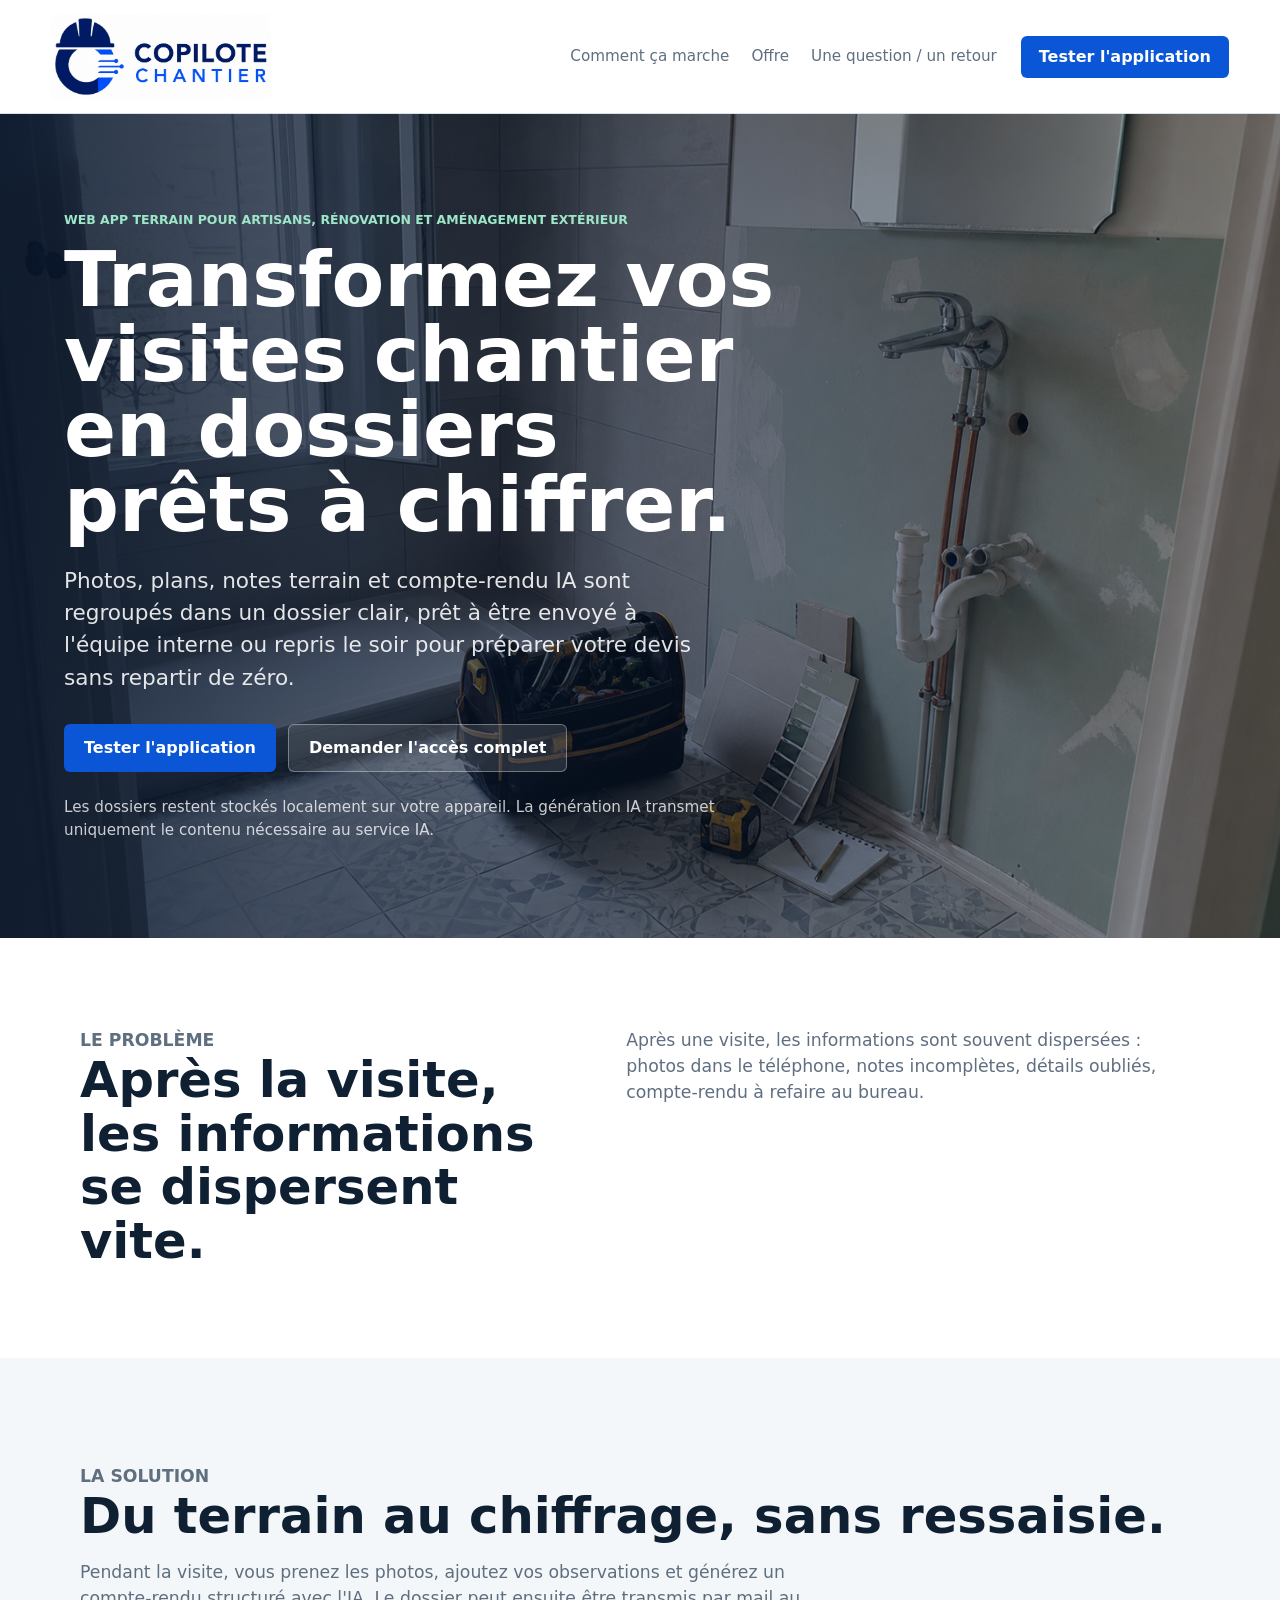
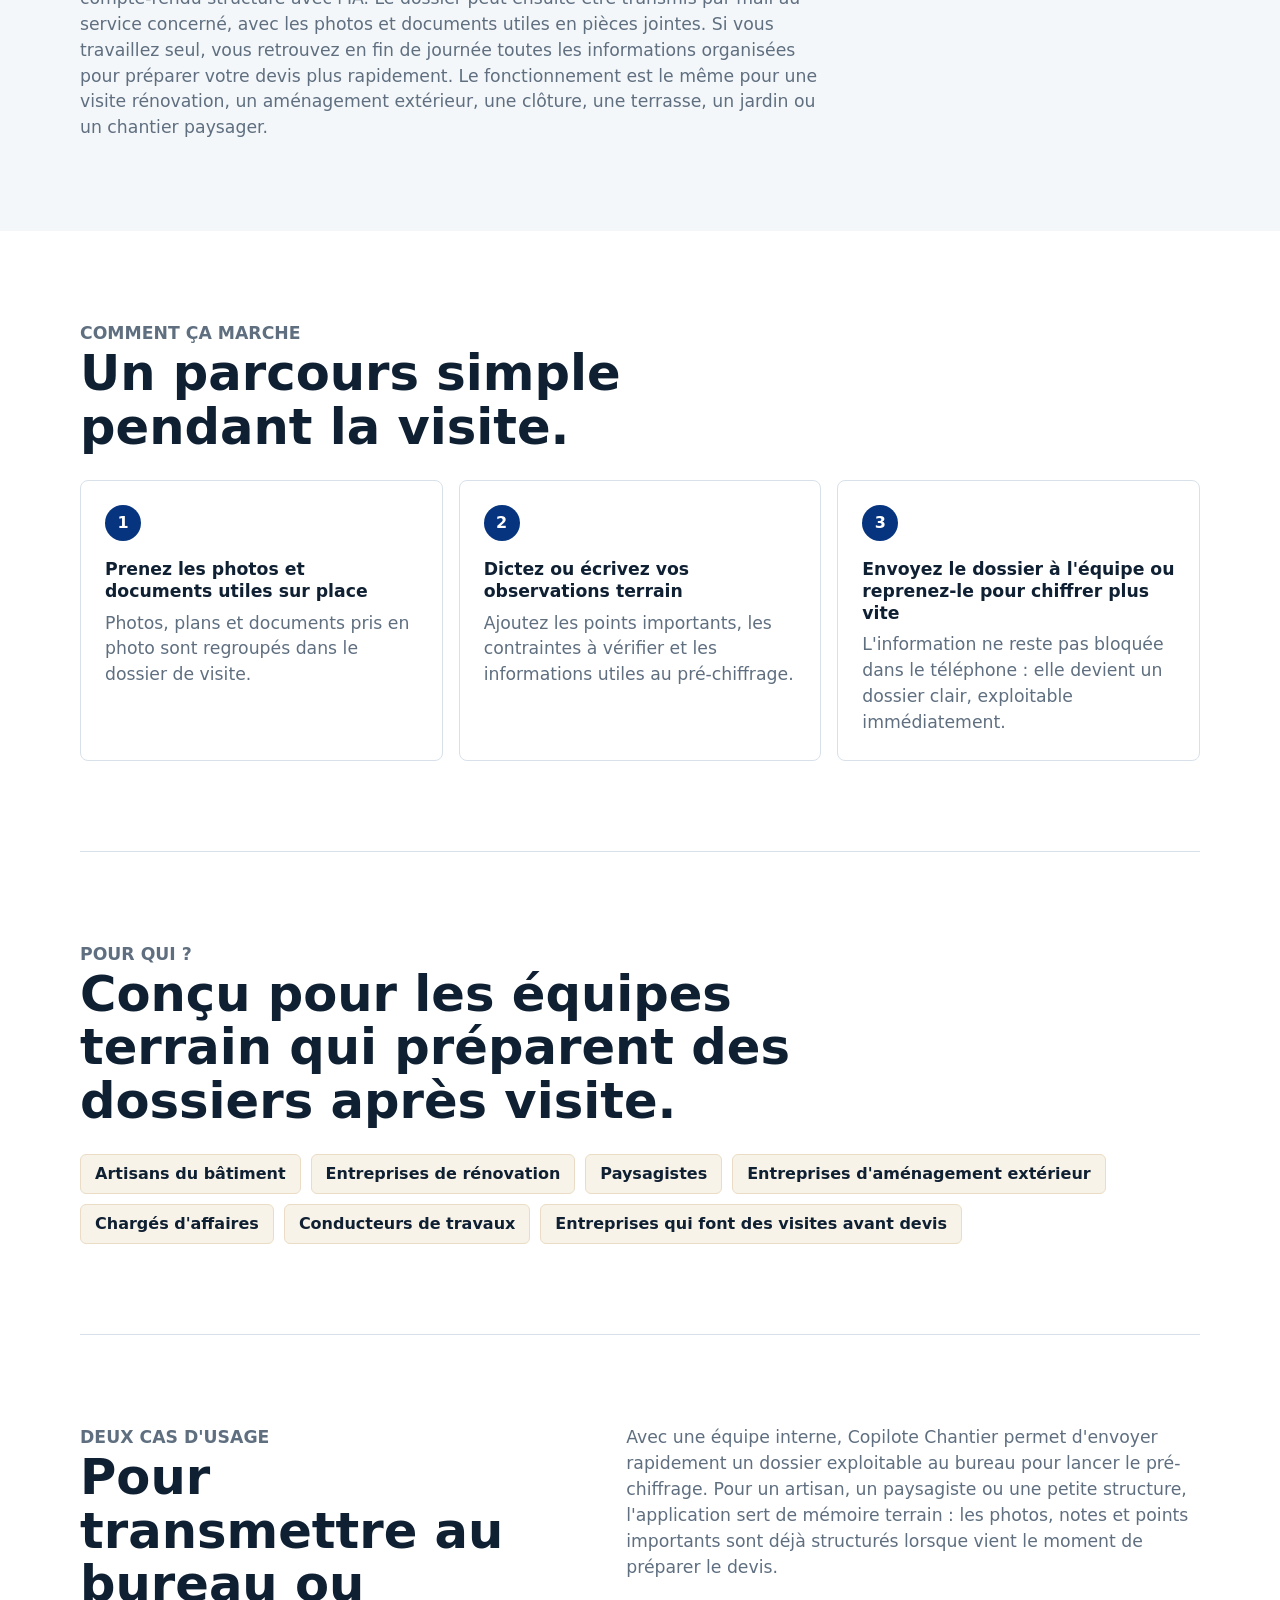
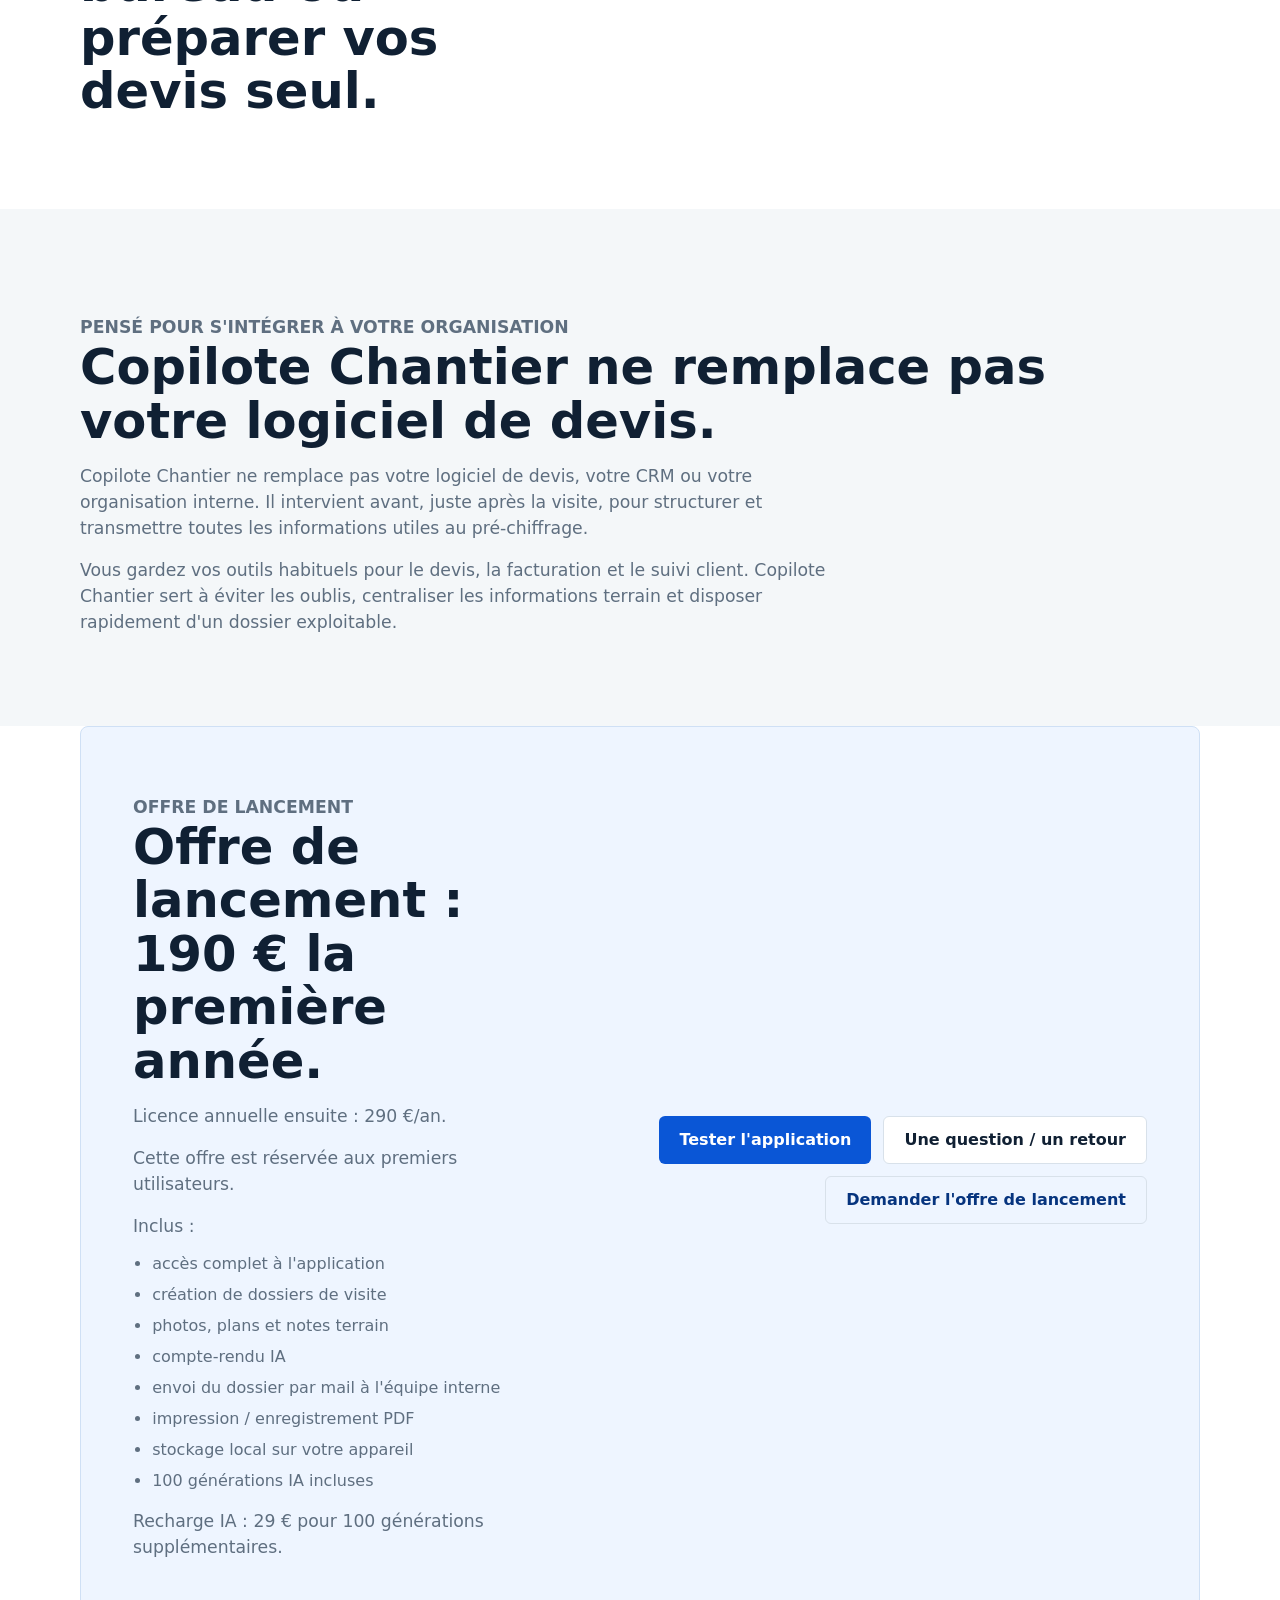
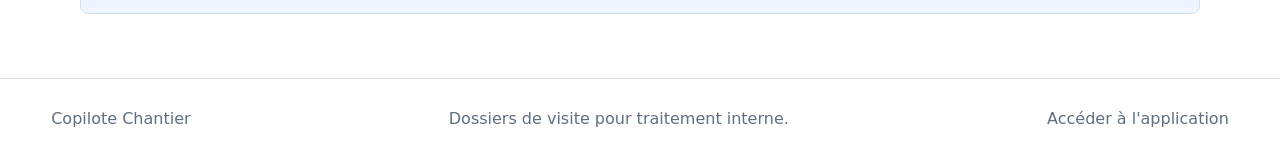
<file: index.html>
<!doctype html>
<html lang="fr">
  <head>
    <meta charset="UTF-8" />
    <meta name="viewport" content="width=device-width, initial-scale=1.0" />
    <title>Copilote Chantier - Dossiers de visite chantier</title>
    <meta
      name="description"
      content="Copilote Chantier aide les artisans, entreprises de rénovation et professionnels de l'aménagement extérieur à transformer leurs visites terrain en dossiers clairs pour traitement interne."
    />
    <link rel="stylesheet" href="/landing.css?v=mobile-landing-20260615" />
  </head>
  <body>
    <header class="site-header">
      <a class="brand" href="/" aria-label="Copilote Chantier">
        <img src="/assets/logo-copilote-chantier.svg" alt="Copilote Chantier" />
      </a>
      <nav class="site-nav" aria-label="Navigation principale">
        <a href="#fonctionnement">Comment ça marche</a>
        <a href="#offre">Offre</a>
        <a href="/retour/">Une question / un retour</a>
      </nav>
      <a class="nav-cta" href="/app/">Tester l'application</a>
    </header>

    <main>
      <section class="hero">
        <div class="hero-overlay">
          <div class="hero-content">
            <p class="eyebrow">Web app terrain pour artisans, rénovation et aménagement extérieur</p>
            <h1>Transformez vos visites chantier en dossiers prêts à chiffrer.</h1>
            <p class="hero-copy">
              Photos, plans, notes terrain et compte-rendu IA sont regroupés dans un
              dossier clair, prêt à être envoyé à l'équipe interne ou repris le soir pour
              préparer votre devis sans repartir de zéro.
            </p>
            <div class="hero-actions">
              <a class="button primary" href="/app/">Tester l'application</a>
              <a class="button secondary" href="mailto:fabiensacksteder@gmail.com?subject=Acc%C3%A8s%20complet%20Copilote%20Chantier">Demander l'accès complet</a>
            </div>
            <p class="trust-note">
              Les dossiers restent stockés localement sur votre appareil. La génération IA
              transmet uniquement le contenu nécessaire au service IA.
            </p>
          </div>
        </div>
      </section>

      <section class="section two-columns">
        <div>
          <p class="section-label">Le problème</p>
          <h2>Après la visite, les informations se dispersent vite.</h2>
        </div>
        <p>
          Après une visite, les informations sont souvent dispersées : photos dans le
          téléphone, notes incomplètes, détails oubliés, compte-rendu à refaire au bureau.
        </p>
      </section>

      <section class="section solution-band">
        <p class="section-label">La solution</p>
        <h2>Du terrain au chiffrage, sans ressaisie.</h2>
        <p>
          Pendant la visite, vous prenez les photos, ajoutez vos observations et générez
          un compte-rendu structuré avec l'IA. Le dossier peut ensuite être transmis par
          mail au service concerné, avec les photos et documents utiles en pièces jointes.
          Si vous travaillez seul, vous retrouvez en fin de journée toutes les
          informations organisées pour préparer votre devis plus rapidement.
          Le fonctionnement est le même pour une visite rénovation, un aménagement
          extérieur, une clôture, une terrasse, un jardin ou un chantier paysager.
        </p>
      </section>

      <section class="section" id="fonctionnement">
        <div class="section-heading">
          <p class="section-label">Comment ça marche</p>
          <h2>Un parcours simple pendant la visite.</h2>
        </div>
        <div class="steps">
          <article class="step">
            <span>1</span>
            <h3>Prenez les photos et documents utiles sur place</h3>
            <p>Photos, plans et documents pris en photo sont regroupés dans le dossier de visite.</p>
          </article>
          <article class="step">
            <span>2</span>
            <h3>Dictez ou écrivez vos observations terrain</h3>
            <p>Ajoutez les points importants, les contraintes à vérifier et les informations utiles au pré-chiffrage.</p>
          </article>
          <article class="step">
            <span>3</span>
            <h3>Envoyez le dossier à l'équipe ou reprenez-le pour chiffrer plus vite</h3>
            <p>L'information ne reste pas bloquée dans le téléphone : elle devient un dossier clair, exploitable immédiatement.</p>
          </article>
        </div>
      </section>

      <section class="section audience-section">
        <div class="section-heading">
          <p class="section-label">Pour qui ?</p>
          <h2>Conçu pour les équipes terrain qui préparent des dossiers après visite.</h2>
        </div>
        <div class="audience-list">
          <span>Artisans du bâtiment</span>
          <span>Entreprises de rénovation</span>
          <span>Paysagistes</span>
          <span>Entreprises d'aménagement extérieur</span>
          <span>Chargés d'affaires</span>
          <span>Conducteurs de travaux</span>
          <span>Entreprises qui font des visites avant devis</span>
        </div>
      </section>

      <section class="section use-case">
        <div>
          <p class="section-label">Deux cas d'usage</p>
          <h2>Pour transmettre au bureau ou préparer vos devis seul.</h2>
        </div>
        <p>
          Avec une équipe interne, Copilote Chantier permet d'envoyer rapidement un
          dossier exploitable au bureau pour lancer le pré-chiffrage. Pour un artisan, un
          paysagiste ou une petite structure, l'application sert de mémoire terrain : les
          photos, notes et points importants sont déjà structurés lorsque vient le moment
          de préparer le devis.
        </p>
      </section>

      <section class="section limit-section">
        <p class="section-label">Pensé pour s'intégrer à votre organisation</p>
        <h2>Copilote Chantier ne remplace pas votre logiciel de devis.</h2>
        <p>
          Copilote Chantier ne remplace pas votre logiciel de devis, votre CRM ou votre
          organisation interne. Il intervient avant, juste après la visite, pour structurer
          et transmettre toutes les informations utiles au pré-chiffrage.
        </p>
        <p>
          Vous gardez vos outils habituels pour le devis, la facturation et le suivi
          client. Copilote Chantier sert à éviter les oublis, centraliser les informations
          terrain et disposer rapidement d'un dossier exploitable.
        </p>
      </section>

      <section class="section offer-section" id="offre">
        <div>
          <p class="section-label">Offre de lancement</p>
          <h2>Offre de lancement : 190 € la première année.</h2>
          <p>
            Licence annuelle ensuite : 290 €/an.
          </p>
          <p>
            Cette offre est réservée aux premiers utilisateurs.
          </p>
          <p>Inclus :</p>
          <ul class="offer-list">
            <li>accès complet à l'application</li>
            <li>création de dossiers de visite</li>
            <li>photos, plans et notes terrain</li>
            <li>compte-rendu IA</li>
            <li>envoi du dossier par mail à l'équipe interne</li>
            <li>impression / enregistrement PDF</li>
            <li>stockage local sur votre appareil</li>
            <li>100 générations IA incluses</li>
          </ul>
          <p>Recharge IA : 29 € pour 100 générations supplémentaires.</p>
        </div>
        <div class="offer-actions">
          <a class="button primary" href="/app/">Tester l'application</a>
          <a class="button secondary" href="/retour/">Une question / un retour</a>
          <a class="button text-link" href="mailto:fabiensacksteder@gmail.com?subject=Offre%20de%20lancement%20Copilote%20Chantier">Demander l'offre de lancement</a>
        </div>
      </section>
    </main>

    <footer class="site-footer">
      <span>Copilote Chantier</span>
      <span>Dossiers de visite pour traitement interne.</span>
      <a href="/app/">Accéder à l'application</a>
    </footer>
  </body>
</html>
</file>
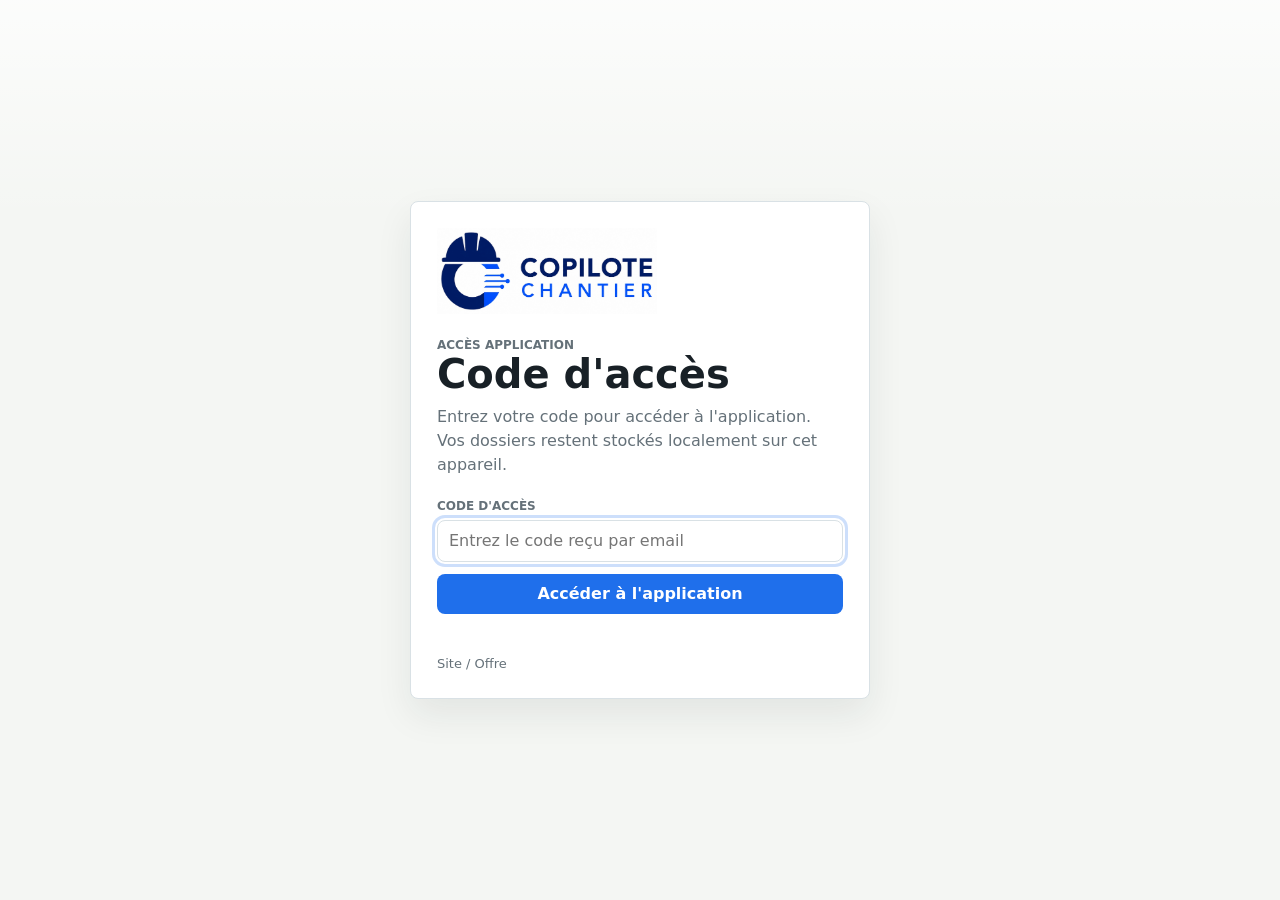
<file: app/index.html>
<!doctype html>
<html lang="fr">
  <head>
    <meta charset="utf-8" />
    <meta name="viewport" content="width=device-width, initial-scale=1" />
    <title>Copilote Chantier</title>
    <link
      rel="icon"
      href="data:image/svg+xml,%3Csvg xmlns='http://www.w3.org/2000/svg' viewBox='0 0 64 64'%3E%3Crect width='64' height='64' rx='12' fill='%232f3a42'/%3E%3Cpath d='M18 35h28M22 25h20M24 45h16' stroke='white' stroke-width='6' stroke-linecap='round'/%3E%3C/svg%3E"
    />
    <link rel="stylesheet" href="/styles.css" />
  </head>
  <body>
    <svg aria-hidden="true" class="icon-sprite">
      <symbol id="icon-camera" viewBox="0 0 24 24">
        <path d="M6.5 7.5 8.2 5h7.6l1.7 2.5H20a2 2 0 0 1 2 2V18a2 2 0 0 1-2 2H4a2 2 0 0 1-2-2V9.5a2 2 0 0 1 2-2h2.5Z" />
        <circle cx="12" cy="13.5" r="3.5" />
      </symbol>
      <symbol id="icon-mic" viewBox="0 0 24 24">
        <rect x="9" y="3" width="6" height="11" rx="3" />
        <path d="M5 11a7 7 0 0 0 14 0M12 18v3M8 21h8" />
      </symbol>
      <symbol id="icon-file" viewBox="0 0 24 24">
        <path d="M6 2h8l4 4v16H6z" />
        <path d="M14 2v5h5M8.5 12h7M8.5 16h7" />
      </symbol>
      <symbol id="icon-send" viewBox="0 0 24 24">
        <path d="m22 2-7 20-4-9-9-4Z" />
        <path d="M22 2 11 13" />
      </symbol>
      <symbol id="icon-copy" viewBox="0 0 24 24">
        <rect x="8" y="8" width="12" height="12" rx="2" />
        <path d="M4 16V6a2 2 0 0 1 2-2h10" />
      </symbol>
      <symbol id="icon-print" viewBox="0 0 24 24">
        <path d="M6 9V3h12v6M6 18H4a2 2 0 0 1-2-2v-5a2 2 0 0 1 2-2h16a2 2 0 0 1 2 2v5a2 2 0 0 1-2 2h-2" />
        <path d="M6 14h12v7H6z" />
      </symbol>
      <symbol id="icon-check" viewBox="0 0 24 24">
        <path d="m20 6-11 11-5-5" />
      </symbol>
      <symbol id="icon-plus" viewBox="0 0 24 24">
        <path d="M12 5v14M5 12h14" />
      </symbol>
      <symbol id="icon-clock" viewBox="0 0 24 24">
        <circle cx="12" cy="12" r="9" />
        <path d="M12 7v5l3 2" />
      </symbol>
      <symbol id="icon-zap" viewBox="0 0 24 24">
        <path d="M13 2 4 14h7l-1 8 10-13h-7z" />
      </symbol>
      <symbol id="icon-chevron" viewBox="0 0 24 24">
        <path d="m9 18 6-6-6-6" />
      </symbol>
      <symbol id="icon-home" viewBox="0 0 24 24">
        <path d="m3 10 9-7 9 7" />
        <path d="M5 9v11h14V9M10 20v-6h4v6" />
      </symbol>
      <symbol id="icon-folder" viewBox="0 0 24 24">
        <path d="M3 6h6l2 2h10v13H3z" />
      </symbol>
    </svg>

    <section class="license-screen" id="licenseScreen" aria-labelledby="licenseTitle">
      <div class="license-card">
        <img
          class="license-logo"
          src="/assets/logo-copilote-chantier.svg"
          alt="Copilote Chantier"
        />
        <p class="eyebrow">Accès application</p>
        <h1 id="licenseTitle">Code d'accès</h1>
        <p>
          Entrez votre code pour accéder à l'application. Vos dossiers restent stockés
          localement sur cet appareil.
        </p>
        <form class="license-form" id="licenseForm">
          <label class="field">
            <span>Code d'accès</span>
            <input
              id="licenseCodeInput"
              autocomplete="one-time-code"
              autocapitalize="characters"
              spellcheck="false"
              placeholder="Entrez le code reçu par email"
            />
          </label>
          <button class="button primary stretch" id="licenseSubmitButton" type="submit">
            Accéder à l'application
          </button>
          <p class="license-error" id="licenseError" role="alert"></p>
        </form>
        <a class="license-offer-link" href="/">Site / Offre</a>
      </div>
    </section>

    <div class="app-shell" id="appShell" hidden>
      <header class="topbar">
        <button class="brand" id="brandHomeButton" type="button" aria-label="Retour à l'accueil">
          <img
            class="brand-logo"
            src="/assets/logo-copilote-chantier.svg"
            alt="Copilote Chantier"
          />
        </button>

        <div class="topbar-actions" aria-label="Actions rapides">
          <button class="button secondary" id="homeButton" type="button">
            <svg><use href="#icon-home"></use></svg>
            Accueil
          </button>
          <button class="button secondary" id="topNewFolderButton" type="button">
            <svg><use href="#icon-plus"></use></svg>
            Nouvelle visite
          </button>
        </div>
      </header>

      <section class="license-banner" id="licenseBanner" hidden>
        <span class="license-badge" id="licenseBadge">Licence active</span>
        <span id="licenseCustomer">Client</span>
        <strong id="licenseQuota">Quota IA restant : -</strong>
        <button class="license-change" id="changeLicenseButton" type="button">Changer de code</button>
      </section>

      <main class="home-view" id="homeView">
        <section class="home-grid">
          <div class="panel home-summary" aria-labelledby="homeTitle">
            <div class="panel-header">
              <div>
                <p class="eyebrow">Accueil</p>
                <h1 id="homeTitle">Visites chantier</h1>
              </div>
              <button class="button primary" id="newFolderButton" type="button">
                <svg><use href="#icon-plus"></use></svg>
                Nouvelle visite
              </button>
            </div>

            <div class="metric-grid" aria-label="Synthèse dossiers">
              <div class="metric">
                <span>Total</span>
                <strong id="totalFoldersCount">0</strong>
              </div>
              <div class="metric">
                <span>À compléter</span>
                <strong id="draftFoldersCount">0</strong>
              </div>
              <div class="metric">
                <span>Prêts à finaliser</span>
                <strong id="sentFoldersCount">0</strong>
              </div>
              <div class="metric">
                <span>Envoyés pour traitement interne</span>
                <strong id="acceptedFoldersCount">0</strong>
              </div>
            </div>
          </div>

          <form class="panel create-panel" id="newFolderForm" hidden>
            <div class="panel-header compact">
              <div>
                <p class="eyebrow">Création</p>
                <h2>Nouvelle visite</h2>
              </div>
            </div>

            <div class="field-grid">
              <label class="field">
                <span>Client</span>
                <input id="newClientName" placeholder="Nom du client" />
              </label>
              <label class="field">
                <span>Téléphone</span>
                <input id="newClientPhone" inputmode="tel" placeholder="06 00 00 00 00" />
              </label>
            </div>

            <div class="field-grid">
              <label class="field">
                <span>Email</span>
                <input id="newClientEmail" inputmode="email" placeholder="client@email.fr" />
              </label>
              <label class="field">
                <span>Ville</span>
                <input id="newClientCity" placeholder="Ville" />
              </label>
            </div>

            <div class="field-grid">
              <label class="field">
                <span>Type d'intervention / chantier</span>
                <input
                  id="newClientTrade"
                  placeholder="Ex : rénovation salle de bain, fuite, peinture, toiture, menuiserie..."
                />
              </label>
              <select id="newClientStatus" hidden>
                <option value="draft">À compléter</option>
              </select>
            </div>

            <div class="button-row">
              <button class="button primary stretch" type="submit">
                <svg><use href="#icon-folder"></use></svg>
                Créer visite
              </button>
              <button class="button secondary" id="cancelNewFolder" type="button">Annuler</button>
            </div>
          </form>
        </section>

        <section class="panel folders-panel" aria-labelledby="foldersTitle">
          <div class="panel-header compact">
            <div>
              <p class="eyebrow">Chantiers</p>
              <h2 id="foldersTitle">Liste des visites</h2>
            </div>
            <label class="status-filter">
              <span>Statut</span>
              <select id="statusFilter">
                <option value="all">Tous</option>
                <option value="incomplete">À compléter</option>
                <option value="ready">Prêts à finaliser</option>
                <option value="finalized">Prêts pour traitement interne</option>
                <option value="sent">Envoyés pour traitement interne</option>
              </select>
            </label>
          </div>

          <div class="folder-list" id="folderList"></div>
          <div class="empty-state" id="emptyState" hidden>
            <svg><use href="#icon-folder"></use></svg>
            <strong>Aucun dossier</strong>
          </div>
        </section>
      </main>

      <main class="workspace detail-view" id="detailView" hidden>
        <div class="main-flow">
        <section class="panel intake-panel" aria-labelledby="intakeTitle">
          <div class="panel-header">
            <div>
              <p class="eyebrow">Informations client</p>
              <h1 id="intakeTitle">Visite chez M. Martin</h1>
            </div>
            <span class="status-pill ready" id="detailStatusPill" hidden>À compléter</span>
          </div>

          <div class="field-grid">
            <label class="field">
              <span>Client</span>
              <input id="clientName" value="M. Martin" />
            </label>
            <label class="field">
              <span>Ville</span>
              <input id="clientCity" value="Lyon 6e" />
            </label>
            <label class="field">
              <span>Téléphone</span>
              <input id="clientPhone" inputmode="tel" />
            </label>
            <label class="field">
              <span>Email</span>
              <input id="clientEmail" inputmode="email" />
            </label>
            <select id="detailStatus" hidden>
              <option value="draft">À compléter</option>
            </select>
          </div>

          <div class="control-block">
            <label class="field">
              <span>Type d'intervention / chantier</span>
              <input
                id="projectTypeInput"
                placeholder="Ex : rénovation salle de bain, fuite, peinture, toiture, menuiserie..."
              />
            </label>
          </div>

        </section>

        <section class="panel photos-panel" aria-labelledby="photosTitle">
          <div class="panel-header compact">
            <div>
              <p class="eyebrow">Terrain</p>
              <h2 id="photosTitle">Photos de visite</h2>
            </div>
          </div>

          <div class="media-card" hidden>
            <img id="mainPhoto" alt="Photo chantier" />
            <div class="photo-overlay">
              <span id="photoCount">0 photo</span>
              <span>Photos chantier</span>
            </div>
          </div>

          <div class="photo-gallery" id="photoGallery" aria-label="Galerie photos chantier"></div>

          <label class="dropzone" for="photoInput">
            <input id="photoInput" type="file" accept="image/*" capture="environment" multiple />
            <svg><use href="#icon-camera"></use></svg>
            <span>Ajouter photos</span>
          </label>
        </section>

        <section class="panel note-panel" aria-labelledby="noteTitle">
          <div class="panel-header compact">
            <div>
              <p class="eyebrow">Observation</p>
              <h2 id="noteTitle">Notes de visite</h2>
              <p>Ajoutez les informations importantes relevées sur place, par écrit ou par voix.</p>
            </div>
          </div>

          <div class="voice-box">
            <div class="voice-toolbar">
              <span class="icon-button active" aria-hidden="true">
                <svg><use href="#icon-file"></use></svg>
              </span>
              <span>Note de visite</span>
            </div>
            <p class="note-help">Écrivez ou dictez les informations importantes relevées sur place.</p>
            <textarea id="voiceNote">Cuisine et petite salle de bain à refaire. Reprise plomberie sous vasque, dépose ancien meuble, carrelage mural sur 8 m², peinture plafond et finitions. Appartement occupé, accès par ascenseur.</textarea>
            <div class="dictation-controls" aria-label="Dictée vocale de la note">
              <button class="button primary" id="dictateNoteButton" type="button">
                <svg><use href="#icon-mic"></use></svg>
                Dicter la note
              </button>
              <button class="button secondary" id="stopDictationButton" type="button" disabled>
                Arrêter la dictée
              </button>
              <span class="dictation-status" id="dictationStatus">Dictée prête</span>
            </div>
          </div>

          <div class="audio-note" aria-labelledby="audioNoteTitle">
            <div class="audio-note-header">
              <div>
                <h3 id="audioNoteTitle">Audio original</h3>
                <p>Optionnel — conservez un enregistrement audio si vous souhaitez garder une trace de la visite.</p>
              </div>
              <span class="audio-status" id="voiceRecordStatus">Prêt à enregistrer</span>
            </div>
            <div class="button-row audio-controls">
              <button class="button secondary" id="voiceRecordButton" type="button">
                <svg><use href="#icon-mic"></use></svg>
                Démarrer
              </button>
              <button class="button secondary" id="voiceStopButton" type="button" disabled>
                Arrêter
              </button>
              <button class="button secondary danger" id="voiceDeleteButton" type="button" hidden>
                Supprimer
              </button>
            </div>
            <audio id="voiceAudioPlayer" controls hidden></audio>
          </div>

          <div class="button-row">
            <button class="button primary stretch" id="generateButton" type="button">
              <svg><use href="#icon-zap"></use></svg>
              Générer le compte-rendu
            </button>
            <p class="generation-error" id="reportGenerationError" role="alert"></p>
          </div>
        </section>

        <section class="panel report-panel" aria-labelledby="reportTitle">
          <div class="panel-header compact">
            <div>
              <p class="eyebrow">Compte-rendu</p>
              <h2 id="reportTitle">Compte-rendu de visite</h2>
            </div>
          </div>
          <div class="report-card" id="reportCard"></div>
        </section>

        </div>

        <aside class="side-stack">
          <section class="panel actions-panel" aria-labelledby="actionsTitle">
            <div class="panel-header compact">
              <div>
                <p class="eyebrow">Équipe interne</p>
                <h2 id="actionsTitle">Finaliser le dossier</h2>
                <p>Préparez le dossier de visite pour son traitement par l'équipe interne.</p>
              </div>
            </div>

            <div class="tab-panel active" id="tab-message">
              <label class="field">
                <span>Email de l'équipe interne</span>
                <input id="officeEmail" inputmode="email" placeholder="bureau@entreprise.fr" />
              </label>
              <label class="field">
                <span>Message interne</span>
              </label>
              <textarea id="clientMessage" class="message-text"></textarea>
              <div class="handoff-result" id="handoffResult" hidden>
                <strong>Dossier prêt pour traitement interne</strong>
                <span>Message interne préparé — à copier ou à utiliser avec le dossier.</span>
              </div>
              <div class="button-row">
                <button class="button primary stretch" id="finalizeDossierButton" type="button">
                  <svg><use href="#icon-send"></use></svg>
                  Envoyer le dossier à l'équipe interne
                </button>
              </div>
              <div class="print-action secondary-action">
                <button class="button secondary stretch" id="printButton" type="button">
                  <svg><use href="#icon-print"></use></svg>
                  Imprimer / Enregistrer en PDF
                </button>
                <p>Optionnel — utile pour archiver ou partager une version PDF du dossier.</p>
              </div>
            </div>
          </section>

          <section class="panel memory-panel" aria-labelledby="memoryTitle">
            <div class="panel-header compact">
              <div>
                <p class="eyebrow">Dossier</p>
                <h2 id="memoryTitle">Suivi interne</h2>
              </div>
            </div>

            <div class="client-facts">
              <div>
                <span>Dernière mise à jour</span>
                <strong id="lastUpdateValue">Aujourd'hui</strong>
              </div>
              <div>
                <span>Statut du dossier</span>
                <strong id="internalStatusValue">À compléter</strong>
              </div>
            </div>

            <div class="next-step">
              <span>Prochaine étape</span>
              <strong class="next-action-value" id="nextAction">Compte-rendu à générer avant finalisation</strong>
            </div>
          </section>
        </aside>
      </main>

      <footer class="app-footer" aria-label="Lien secondaire">
        <a href="/">Site / Offre</a>
      </footer>
    </div>

    <section class="print-dossier" id="printDossier" aria-label="Dossier de visite imprimable"></section>

    <div class="toast" id="toast" role="status" aria-live="polite"></div>

    <script src="/app.js?v=license-quota-airtable-20260615"></script>
  </body>
</html>
</file>
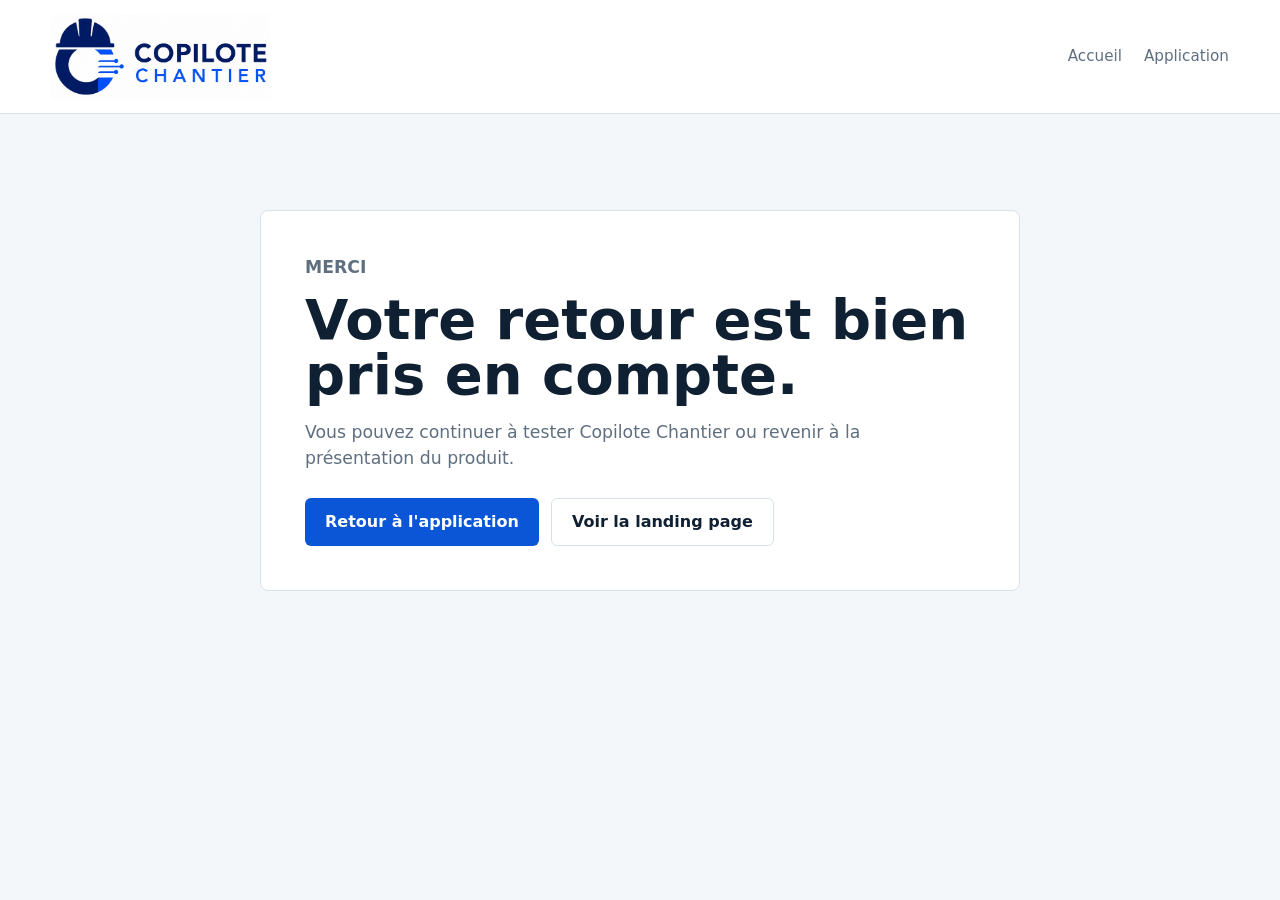
<file: merci/index.html>
<!doctype html>
<html lang="fr">
  <head>
    <meta charset="UTF-8" />
    <meta name="viewport" content="width=device-width, initial-scale=1.0" />
    <title>Merci - Copilote Chantier</title>
    <link rel="stylesheet" href="/landing.css" />
  </head>
  <body class="simple-page">
    <header class="site-header">
      <a class="brand" href="/" aria-label="Retour à l'accueil">
        <img src="/assets/logo-copilote-chantier.svg" alt="Copilote Chantier" />
      </a>
      <nav class="site-nav" aria-label="Navigation principale">
        <a href="/">Accueil</a>
        <a href="/app/">Application</a>
      </nav>
    </header>

    <main class="simple-main">
      <section class="simple-panel">
        <p class="section-label">Merci</p>
        <h1>Votre retour est bien pris en compte.</h1>
        <p>
          Vous pouvez continuer à tester Copilote Chantier ou revenir à la présentation du
          produit.
        </p>
        <div class="simple-actions">
          <a class="button primary" href="/app/">Retour à l'application</a>
          <a class="button secondary" href="/">Voir la landing page</a>
        </div>
      </section>
    </main>
  </body>
</html>
</file>
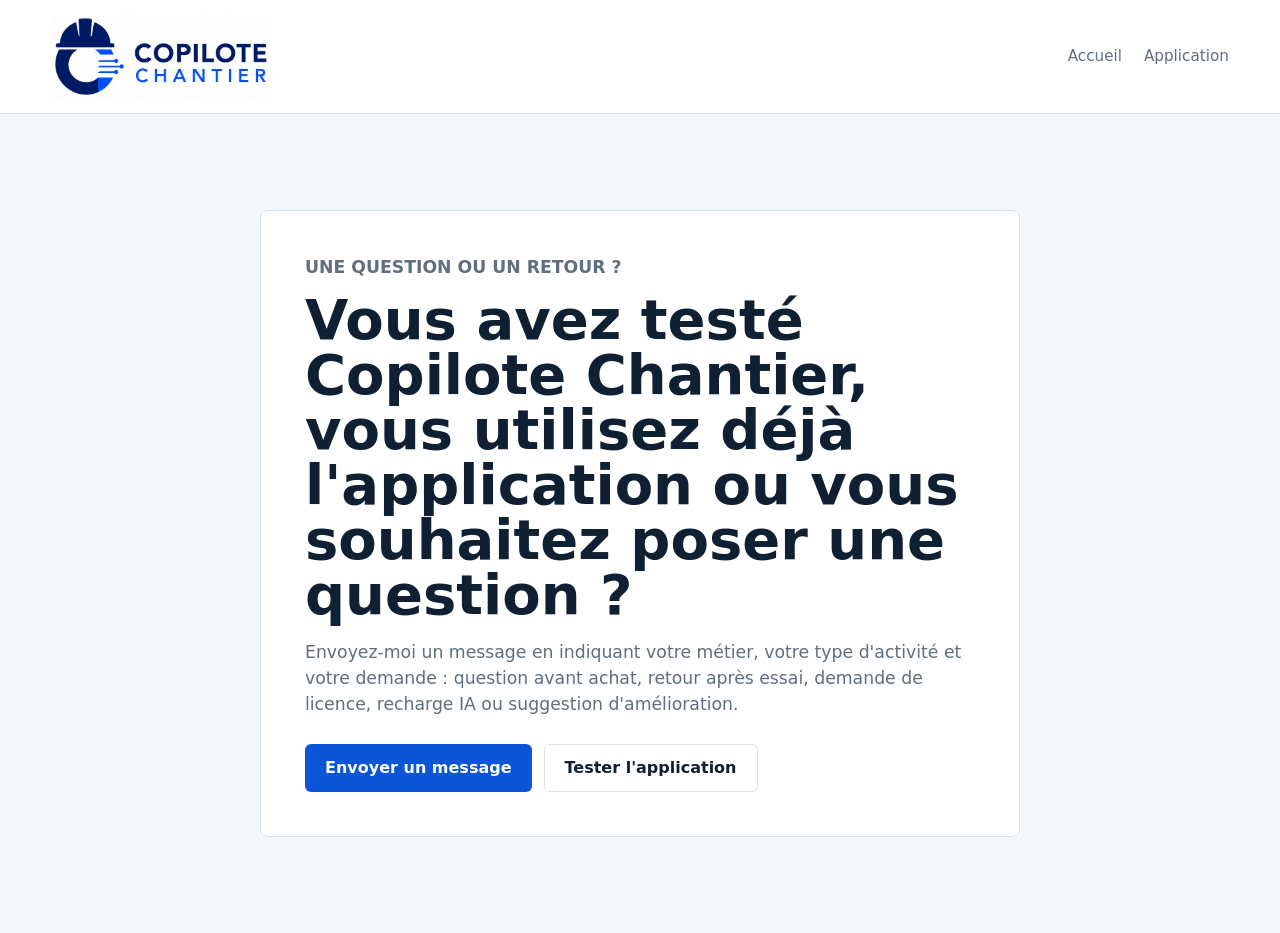
<file: retour/index.html>
<!doctype html>
<html lang="fr">
  <head>
    <meta charset="UTF-8" />
    <meta name="viewport" content="width=device-width, initial-scale=1.0" />
    <title>Une question ou un retour - Copilote Chantier</title>
    <meta
      name="description"
      content="Contactez Copilote Chantier pour une question, une demande de licence, une recharge IA ou un retour d'usage."
    />
    <link rel="stylesheet" href="/landing.css" />
  </head>
  <body class="simple-page">
    <header class="site-header">
      <a class="brand" href="/" aria-label="Retour à l'accueil">
        <img src="/assets/logo-copilote-chantier.svg" alt="Copilote Chantier" />
      </a>
      <nav class="site-nav" aria-label="Navigation principale">
        <a href="/">Accueil</a>
        <a href="/app/">Application</a>
      </nav>
    </header>

    <main class="simple-main">
      <section class="simple-panel">
        <p class="section-label">Une question ou un retour ?</p>
        <h1>Vous avez testé Copilote Chantier, vous utilisez déjà l'application ou vous souhaitez poser une question ?</h1>
        <p>
          Envoyez-moi un message en indiquant votre métier, votre type d'activité et votre
          demande : question avant achat, retour après essai, demande de licence, recharge
          IA ou suggestion d'amélioration.
        </p>
        <div class="simple-actions">
          <a
            class="button primary"
            href="mailto:fabiensacksteder@gmail.com?subject=Question%20ou%20retour%20Copilote%20Chantier&body=Bonjour%2C%0A%0AM%C3%A9tier%20%3A%0AType%20d%27activit%C3%A9%20%3A%0ADemande%20%3A%0A%0AMerci"
          >
            Envoyer un message
          </a>
          <a class="button secondary" href="/app/">Tester l'application</a>
        </div>
      </section>
    </main>
  </body>
</html>
</file>
<file: landing.css>
:root {
  color-scheme: light;
  --ink: #102033;
  --muted: #5f6f80;
  --line: #d8e1ea;
  --blue: #0a56d6;
  --blue-dark: #06347e;
  --green: #1f7a5a;
  --paper: #ffffff;
  --soft: #f4f7f9;
  --warm: #f8f3e8;
}

* {
  box-sizing: border-box;
}

body {
  margin: 0;
  font-family:
    Inter, ui-sans-serif, system-ui, -apple-system, BlinkMacSystemFont, "Segoe UI",
    sans-serif;
  color: var(--ink);
  background: var(--paper);
  line-height: 1.5;
}

a {
  color: inherit;
}

.site-header {
  position: sticky;
  top: 0;
  z-index: 10;
  display: flex;
  align-items: center;
  gap: 24px;
  min-height: 76px;
  padding: 14px clamp(18px, 4vw, 56px);
  background: rgba(255, 255, 255, 0.94);
  border-bottom: 1px solid var(--line);
  backdrop-filter: blur(14px);
}

.brand {
  display: inline-flex;
  align-items: center;
  min-width: 190px;
}

.brand img {
  display: block;
  width: min(220px, 46vw);
  height: auto;
}

.site-nav {
  display: flex;
  align-items: center;
  gap: 22px;
  margin-left: auto;
  color: var(--muted);
  font-size: 0.95rem;
}

.site-nav a,
.site-footer a {
  text-decoration: none;
}

.site-nav a:hover,
.site-footer a:hover {
  color: var(--blue);
}

.nav-cta {
  display: inline-flex;
  align-items: center;
  justify-content: center;
  min-height: 42px;
  padding: 0 18px;
  color: #ffffff;
  text-decoration: none;
  background: var(--blue);
  border-radius: 6px;
  font-weight: 700;
}

.hero {
  min-height: calc(100svh - 76px);
  background:
    linear-gradient(90deg, rgba(6, 21, 43, 0.88), rgba(6, 21, 43, 0.58), rgba(6, 21, 43, 0.28)),
    url("/assets/chantier-renovation.png") center / cover;
}

.hero-overlay {
  min-height: calc(100svh - 76px);
  display: flex;
  align-items: center;
  padding: clamp(46px, 8vw, 96px) clamp(18px, 5vw, 72px);
}

.hero-content {
  width: min(760px, 100%);
  color: #ffffff;
}

.eyebrow,
.section-label {
  margin: 0 0 12px;
  color: var(--green);
  font-size: 0.78rem;
  font-weight: 800;
  letter-spacing: 0;
  text-transform: uppercase;
}

.hero .eyebrow {
  color: #9ee6c8;
}

h1,
h2,
h3,
p {
  overflow-wrap: anywhere;
}

h1 {
  margin: 0;
  max-width: 740px;
  font-size: clamp(2.4rem, 6vw, 5.2rem);
  line-height: 0.98;
  letter-spacing: 0;
}

.hero-copy {
  max-width: 650px;
  margin: 22px 0 0;
  color: rgba(255, 255, 255, 0.88);
  font-size: clamp(1.08rem, 2vw, 1.35rem);
}

.hero-actions,
.offer-actions {
  display: flex;
  flex-wrap: wrap;
  gap: 12px;
  margin-top: 30px;
}

.button {
  display: inline-flex;
  align-items: center;
  justify-content: center;
  min-height: 48px;
  padding: 0 20px;
  border-radius: 6px;
  font-weight: 800;
  text-decoration: none;
}

.button.primary {
  color: #ffffff;
  background: var(--blue);
}

.button.secondary {
  color: var(--ink);
  background: #ffffff;
  border: 1px solid var(--line);
}

.hero .button.secondary {
  color: #ffffff;
  background: rgba(255, 255, 255, 0.12);
  border-color: rgba(255, 255, 255, 0.34);
}

.button.text-link {
  color: var(--blue-dark);
  background: transparent;
  border: 1px solid var(--line);
}

.trust-note {
  max-width: 680px;
  margin: 24px 0 0;
  color: rgba(255, 255, 255, 0.78);
  font-size: 0.95rem;
}

.section {
  width: min(1120px, calc(100% - 36px));
  margin: 0 auto;
  padding: clamp(54px, 8vw, 90px) 0;
}

.two-columns,
.use-case,
.offer-section {
  display: grid;
  grid-template-columns: minmax(0, 0.9fr) minmax(0, 1.1fr);
  gap: clamp(26px, 6vw, 84px);
  align-items: start;
}

.section h2 {
  margin: 0;
  font-size: clamp(1.8rem, 4vw, 3.1rem);
  line-height: 1.08;
  letter-spacing: 0;
}

.section h3 {
  margin: 18px 0 8px;
  font-size: 1.08rem;
  line-height: 1.25;
}

.section p {
  margin: 0;
  color: var(--muted);
  font-size: 1.08rem;
}

.solution-band,
.limit-section {
  width: 100%;
  max-width: none;
  padding-inline: max(18px, calc((100vw - 1120px) / 2));
  background: var(--soft);
}

.solution-band p,
.limit-section p {
  max-width: 760px;
  margin-top: 16px;
}

.section-heading {
  max-width: 760px;
  margin-bottom: 26px;
}

.steps {
  display: grid;
  grid-template-columns: repeat(3, minmax(0, 1fr));
  gap: 16px;
}

.step {
  min-height: 230px;
  padding: 24px;
  background: #ffffff;
  border: 1px solid var(--line);
  border-radius: 8px;
}

.step span {
  display: inline-flex;
  align-items: center;
  justify-content: center;
  width: 36px;
  height: 36px;
  color: #ffffff;
  background: var(--blue-dark);
  border-radius: 50%;
  font-weight: 800;
}

.audience-section {
  border-top: 1px solid var(--line);
  border-bottom: 1px solid var(--line);
}

.audience-list {
  display: flex;
  flex-wrap: wrap;
  gap: 10px;
}

.audience-list span {
  display: inline-flex;
  align-items: center;
  min-height: 40px;
  padding: 0 14px;
  background: var(--warm);
  border: 1px solid #eadcc5;
  border-radius: 6px;
  font-weight: 700;
}

.offer-section {
  align-items: center;
  padding: clamp(34px, 5vw, 52px);
  margin-bottom: 64px;
  background: #eef5ff;
  border: 1px solid #cfe0f5;
  border-radius: 8px;
}

.offer-section p {
  margin-top: 16px;
}

.offer-list {
  margin: 12px 0 0;
  padding-left: 1.2rem;
  color: var(--muted);
}

.offer-list li {
  margin: 7px 0;
}

.offer-actions {
  justify-content: flex-end;
  margin-top: 0;
}

.site-footer {
  display: flex;
  flex-wrap: wrap;
  gap: 14px;
  justify-content: space-between;
  padding: 28px clamp(18px, 4vw, 56px);
  color: var(--muted);
  border-top: 1px solid var(--line);
}

.simple-page {
  min-height: 100svh;
  background: var(--soft);
}

.simple-main {
  width: min(760px, calc(100% - 36px));
  margin: 0 auto;
  padding: clamp(54px, 10vw, 96px) 0;
}

.simple-panel {
  padding: clamp(28px, 5vw, 44px);
  background: #ffffff;
  border: 1px solid var(--line);
  border-radius: 8px;
}

.simple-panel h1 {
  color: var(--ink);
  font-size: clamp(2rem, 5vw, 3.5rem);
}

.simple-panel p {
  color: var(--muted);
  font-size: 1.08rem;
}

.simple-actions {
  display: flex;
  flex-wrap: wrap;
  gap: 12px;
  margin-top: 26px;
}

@media (max-width: 820px) {
  .site-header {
    position: static;
    align-items: flex-start;
    flex-direction: column;
    gap: 10px;
    min-height: 0;
    padding: 12px 16px;
  }

  .brand {
    min-width: 0;
  }

  .brand img {
    width: min(156px, 58vw);
  }

  .site-nav {
    width: 100%;
    flex-wrap: wrap;
    justify-content: space-between;
    gap: 8px 12px;
    margin-left: 0;
    overflow-x: visible;
    padding-bottom: 0;
    font-size: 0.86rem;
    line-height: 1.2;
  }

  .nav-cta {
    width: 100%;
    min-height: 44px;
  }

  .hero,
  .hero-overlay {
    min-height: 540px;
  }

  .hero-overlay {
    align-items: flex-start;
    padding: 38px 18px 30px;
  }

  h1 {
    font-size: clamp(2rem, 10vw, 2.4rem);
    line-height: 1.03;
  }

  .hero-copy {
    margin-top: 16px;
    font-size: 1rem;
  }

  .hero-actions {
    margin-top: 22px;
  }

  .trust-note {
    margin-top: 18px;
    font-size: 0.9rem;
  }

  .section {
    width: min(1120px, calc(100% - 32px));
    padding: 44px 0;
  }

  .solution-band,
  .limit-section {
    width: 100%;
    padding: 44px 16px;
  }

  .two-columns,
  .use-case,
  .offer-section,
  .steps {
    grid-template-columns: 1fr;
  }

  .step {
    min-height: 0;
    padding: 20px;
  }

  .audience-list span {
    width: 100%;
  }

  .offer-section {
    width: min(1120px, calc(100% - 32px));
    padding: 24px 18px;
    margin-bottom: 44px;
  }

  .offer-actions {
    justify-content: flex-start;
  }

  .button {
    width: 100%;
  }
}
</file>
<file: styles.css>
:root {
  color-scheme: light;
  --bg: #f4f6f3;
  --surface: #ffffff;
  --surface-2: #eef3f6;
  --ink: #182026;
  --muted: #657179;
  --line: #d9e1e5;
  --blue: #1f6feb;
  --blue-dark: #174ea6;
  --green: #18865a;
  --green-soft: #dff3e9;
  --amber: #b8691f;
  --amber-soft: #f7ead9;
  --rose: #b9435c;
  --rose-soft: #f9e4e9;
  --slate: #2f3a42;
  --shadow: 0 16px 36px rgba(25, 35, 42, 0.08);
  --radius: 8px;
}

* {
  box-sizing: border-box;
}

[hidden] {
  display: none !important;
}

body {
  margin: 0;
  min-height: 100vh;
  background:
    linear-gradient(180deg, rgba(255, 255, 255, 0.72), rgba(255, 255, 255, 0) 220px),
    var(--bg);
  color: var(--ink);
  font-family:
    Inter, ui-sans-serif, system-ui, -apple-system, BlinkMacSystemFont, "Segoe UI",
    sans-serif;
  letter-spacing: 0;
}

button,
input,
select,
textarea {
  font: inherit;
}

button {
  cursor: pointer;
}

button:focus-visible,
input:focus-visible,
select:focus-visible,
textarea:focus-visible {
  outline: 3px solid rgba(31, 111, 235, 0.22);
  outline-offset: 2px;
}

svg {
  width: 18px;
  height: 18px;
  fill: none;
  stroke: currentColor;
  stroke-linecap: round;
  stroke-linejoin: round;
  stroke-width: 1.9;
}

.icon-sprite {
  display: none;
}

.license-screen {
  min-height: 100vh;
  display: grid;
  place-items: center;
  padding: 22px;
}

.license-card {
  width: min(460px, 100%);
  padding: 26px;
  background: var(--surface);
  border: 1px solid var(--line);
  border-radius: var(--radius);
  box-shadow: var(--shadow);
}

.license-logo {
  display: block;
  width: min(220px, 62vw);
  height: auto;
  margin-bottom: 22px;
  mix-blend-mode: multiply;
}

.license-card h1 {
  margin: 0 0 10px;
  font-size: clamp(28px, 8vw, 40px);
  line-height: 1.02;
}

.license-card p {
  margin: 0;
  color: var(--muted);
  line-height: 1.5;
}

.license-form {
  display: grid;
  gap: 12px;
  margin-top: 22px;
}

.license-error {
  min-height: 20px;
  color: var(--rose);
  font-size: 13px;
}

.license-offer-link {
  display: inline-flex;
  margin-top: 10px;
  color: var(--muted);
  font-size: 13px;
  text-decoration: none;
}

.license-offer-link:hover {
  color: var(--blue);
  text-decoration: underline;
}

.app-shell {
  width: min(1480px, calc(100vw - 28px));
  margin: 0 auto;
  padding: 18px 0 28px;
}

.topbar {
  position: sticky;
  top: 0;
  z-index: 5;
  display: flex;
  align-items: center;
  justify-content: space-between;
  gap: 16px;
  padding: 12px 0 16px;
  background: rgba(244, 246, 243, 0.86);
  backdrop-filter: blur(18px);
}

.brand {
  display: flex;
  align-items: center;
  min-width: 0;
  border: 0;
  padding: 0;
  background: transparent;
  cursor: pointer;
  text-align: left;
}

.brand:focus-visible {
  outline: 3px solid rgba(15, 108, 255, 0.28);
  outline-offset: 4px;
}

.brand-logo {
  display: block;
  width: clamp(180px, 24vw, 290px);
  height: 58px;
  object-fit: contain;
  object-position: left center;
  mix-blend-mode: multiply;
}

.topbar-actions,
.button-row {
  display: flex;
  align-items: center;
  gap: 8px;
}

.license-banner {
  display: flex;
  align-items: center;
  justify-content: flex-end;
  gap: 10px;
  margin: 0 0 12px;
  color: var(--muted);
  font-size: 12px;
}

.license-badge {
  display: inline-flex;
  align-items: center;
  min-height: 24px;
  padding: 0 9px;
  color: var(--green);
  background: var(--green-soft);
  border-radius: 999px;
  font-weight: 800;
}

.license-banner strong {
  color: var(--ink);
}

.license-change {
  border: 0;
  padding: 0;
  color: var(--blue);
  background: transparent;
  font-size: 12px;
  font-weight: 800;
}

.license-change:hover {
  text-decoration: underline;
}

.app-footer {
  display: flex;
  justify-content: center;
  padding: 18px 0 4px;
  color: var(--muted);
  font-size: 12px;
}

.app-footer a {
  color: inherit;
  text-decoration: none;
}

.app-footer a:hover {
  color: var(--blue);
  text-decoration: underline;
}

.print-action {
  display: grid;
  gap: 4px;
  max-width: 360px;
}

.print-action .button {
  justify-content: center;
}

.print-action p {
  margin: 0;
  color: var(--muted);
  font-size: 11px;
  line-height: 1.35;
}

.generation-error {
  width: 100%;
  min-height: 18px;
  margin: 2px 0 0;
  color: var(--rose);
  font-size: 13px;
  line-height: 1.35;
}

.secondary-action {
  max-width: none;
  margin-top: 12px;
  padding-top: 10px;
  border-top: 1px solid var(--line);
}

body[data-view="home"] .detail-only {
  display: none;
}

.home-view {
  display: grid;
  gap: 14px;
}

.home-grid {
  display: grid;
  grid-template-columns: minmax(0, 1.1fr) minmax(320px, 0.9fr);
  gap: 14px;
  align-items: start;
}

.home-summary,
.create-panel,
.folders-panel {
  padding: 16px;
}

.metric-grid {
  display: grid;
  grid-template-columns: repeat(4, minmax(0, 1fr));
  gap: 10px;
}

.metric {
  display: grid;
  gap: 5px;
  min-height: 84px;
  border: 1px solid var(--line);
  border-radius: var(--radius);
  background: #fff;
  padding: 12px;
}

.metric span,
.folder-kicker,
.status-filter span {
  color: var(--muted);
  font-size: 12px;
  font-weight: 850;
  text-transform: uppercase;
}

.metric strong {
  align-self: end;
  font-size: 30px;
  line-height: 1;
}

.status-filter {
  display: grid;
  gap: 6px;
  min-width: 160px;
}

.folder-list {
  display: grid;
  gap: 8px;
}

.folder-card {
  display: grid;
  grid-template-columns: minmax(0, 1fr) auto;
  gap: 14px;
  align-items: center;
  width: 100%;
  min-height: 84px;
  border: 1px solid var(--line);
  border-radius: var(--radius);
  background: #fff;
  padding: 12px;
  color: var(--ink);
  text-align: left;
}

.folder-card:hover {
  border-color: rgba(31, 111, 235, 0.36);
  background: #f8fbff;
}

.folder-main,
.folder-meta {
  display: grid;
  gap: 4px;
  min-width: 0;
}

.folder-main strong {
  overflow: hidden;
  font-size: 17px;
  text-overflow: ellipsis;
  white-space: nowrap;
}

.folder-main small {
  color: var(--muted);
  font-size: 13px;
}

.folder-meta {
  justify-items: end;
  min-width: 126px;
}

.folder-meta strong {
  font-size: 18px;
}

.empty-state {
  display: grid;
  place-items: center;
  gap: 8px;
  min-height: 160px;
  border: 1px dashed #a9bbc7;
  border-radius: var(--radius);
  background: #f8fbfc;
  color: var(--muted);
}

.empty-state svg {
  width: 32px;
  height: 32px;
}

.workspace {
  display: grid;
  grid-template-columns: minmax(0, 1fr) minmax(300px, 360px);
  gap: 14px;
  align-items: start;
}

.main-flow {
  display: grid;
  gap: 14px;
  min-width: 0;
}

.panel {
  min-width: 0;
  border: 1px solid var(--line);
  border-radius: var(--radius);
  background: rgba(255, 255, 255, 0.94);
  box-shadow: var(--shadow);
}

.intake-panel,
.photos-panel,
.note-panel,
.report-panel,
.quote-panel,
.actions-panel,
.memory-panel {
  padding: 16px;
}

.side-stack {
  display: grid;
  gap: 14px;
  min-width: 0;
}

.panel-header {
  display: flex;
  align-items: flex-start;
  justify-content: space-between;
  gap: 12px;
  margin-bottom: 16px;
}

.panel-header.compact {
  margin-bottom: 12px;
}

.eyebrow {
  margin: 0 0 3px;
  color: var(--blue-dark);
  font-size: 12px;
  font-weight: 800;
  text-transform: uppercase;
}

h1,
h2 {
  margin: 0;
  line-height: 1.08;
}

h1 {
  font-size: 25px;
}

h2 {
  font-size: 20px;
}

.status-pill {
  flex: 0 0 auto;
  border-radius: 999px;
  padding: 6px 10px;
  font-size: 12px;
  font-weight: 800;
}

.status-pill.ready {
  background: var(--green-soft);
  color: #0e6a45;
}

.status-pill.status-draft {
  background: var(--amber-soft);
  color: #7a4212;
}

.status-pill.status-sent {
  background: #e3efff;
  color: #174ea6;
}

.status-pill.status-accepted {
  background: var(--green-soft);
  color: #0e6a45;
}

.status-pill.status-declined {
  background: var(--rose-soft);
  color: #78283b;
}

.field-grid {
  display: grid;
  grid-template-columns: 1fr 1fr;
  gap: 10px;
  margin-bottom: 14px;
}

.field,
.control-block {
  display: grid;
  gap: 7px;
}

.field span,
.label {
  color: var(--muted);
  font-size: 12px;
  font-weight: 800;
  text-transform: uppercase;
}

.field input,
.field select,
.status-filter select,
.totals select,
.voice-box textarea,
.message-text {
  width: 100%;
  border: 1px solid var(--line);
  border-radius: var(--radius);
  background: #fff;
  color: var(--ink);
}

.field input,
.field select,
.status-filter select,
.totals select {
  height: 42px;
  padding: 0 11px;
}

.segmented,
.tabs {
  display: flex;
  gap: 4px;
  padding: 4px;
  border: 1px solid var(--line);
  border-radius: var(--radius);
  background: var(--surface-2);
}

.segment,
.tab {
  flex: 1;
  min-width: 0;
  border: 0;
  border-radius: 6px;
  background: transparent;
  color: var(--muted);
  font-size: 13px;
  font-weight: 800;
}

.segment {
  height: 36px;
}

.tab {
  height: 34px;
}

.segment.active,
.tab.active {
  background: #fff;
  color: var(--ink);
  box-shadow: 0 1px 4px rgba(22, 32, 40, 0.1);
}

.media-card {
  position: relative;
  overflow: hidden;
  width: 100%;
  aspect-ratio: 16 / 9;
  margin-top: 14px;
  border: 1px solid var(--line);
  border-radius: var(--radius);
  background: #dfe7e0;
}

.photos-panel .media-card,
.note-panel .voice-box {
  margin-top: 0;
}

.media-card img {
  width: 100%;
  height: 100%;
  display: block;
  object-fit: cover;
}

.photo-overlay {
  position: absolute;
  inset: auto 10px 10px 10px;
  display: flex;
  justify-content: space-between;
  gap: 8px;
}

.photo-overlay span {
  border-radius: 999px;
  padding: 6px 9px;
  background: rgba(14, 22, 28, 0.72);
  color: #fff;
  font-size: 12px;
  font-weight: 800;
}

.photo-gallery {
  display: grid;
  grid-template-columns: repeat(4, minmax(0, 1fr));
  gap: 8px;
  margin-top: 10px;
}

.photo-thumb,
.photo-empty {
  min-width: 0;
  border: 1px solid var(--line);
  border-radius: var(--radius);
  background: #fff;
}

.photo-thumb {
  position: relative;
  overflow: hidden;
  margin: 0;
  aspect-ratio: 1;
}

.photo-thumb img {
  display: block;
  width: 100%;
  height: 100%;
  object-fit: cover;
}

.photo-thumb figcaption {
  position: absolute;
  right: 6px;
  bottom: 6px;
  left: 6px;
  overflow: hidden;
  border-radius: 999px;
  padding: 4px 7px;
  background: rgba(14, 22, 28, 0.68);
  color: #fff;
  font-size: 11px;
  font-weight: 800;
  text-overflow: ellipsis;
  white-space: nowrap;
}

.photo-delete {
  position: absolute;
  top: 6px;
  right: 6px;
  display: grid;
  place-items: center;
  width: 28px;
  height: 28px;
  border: 1px solid rgba(255, 255, 255, 0.72);
  border-radius: 999px;
  background: rgba(14, 22, 28, 0.76);
  color: #fff;
  font-size: 14px;
  font-weight: 900;
}

.photo-delete:hover {
  background: rgba(185, 67, 92, 0.92);
}

.photo-empty {
  grid-column: 1 / -1;
  padding: 12px;
  color: var(--muted);
  font-size: 13px;
  font-weight: 800;
  text-align: center;
}

.dropzone {
  display: flex;
  align-items: center;
  justify-content: center;
  gap: 8px;
  width: 100%;
  min-height: 48px;
  margin: 10px 0 14px;
  border: 1px dashed #9ab0bd;
  border-radius: var(--radius);
  background: #f8fbfc;
  color: var(--blue-dark);
  font-weight: 800;
}

.dropzone input {
  position: absolute;
  width: 1px;
  height: 1px;
  overflow: hidden;
  clip: rect(0 0 0 0);
}

.voice-box {
  border: 1px solid var(--line);
  border-radius: var(--radius);
  background: #fbfcfd;
  overflow: hidden;
  margin-top: 14px;
}

.voice-toolbar {
  display: flex;
  align-items: center;
  gap: 9px;
  padding: 9px 10px;
  border-bottom: 1px solid var(--line);
  color: var(--muted);
  font-size: 13px;
  font-weight: 800;
}

.note-help {
  margin: 0;
  padding: 10px 11px 0;
  color: var(--muted);
  font-size: 13px;
  line-height: 1.4;
}

.voice-box textarea {
  min-height: 132px;
  resize: vertical;
  border: 0;
  border-radius: 0;
  padding: 11px;
  line-height: 1.45;
}

.dictation-controls {
  display: grid;
  grid-template-columns: minmax(0, 1.1fr) minmax(0, 1fr);
  gap: 8px;
  padding: 0 11px 11px;
}

.dictation-status {
  grid-column: 1 / -1;
  min-height: 30px;
  border-radius: var(--radius);
  padding: 7px 9px;
  background: #eef6ff;
  color: #16467f;
  font-size: 13px;
  font-weight: 850;
}

.dictation-status[data-state="recording"] {
  background: #fff0e6;
  color: #924b13;
}

.dictation-status[data-state="saved"] {
  background: var(--green-soft);
  color: var(--green);
}

.dictation-status[data-state="unsupported"],
.dictation-status[data-state="error"] {
  background: #fff1f2;
  color: #9f1239;
}

.dictation-status[data-state="stopped"] {
  background: #f1f5f9;
  color: #475569;
}

.audio-note {
  display: grid;
  gap: 10px;
  margin-top: 10px;
  border: 1px solid var(--line);
  border-radius: var(--radius);
  padding: 12px;
  background: #fff;
}

.audio-note-header {
  display: flex;
  align-items: flex-start;
  justify-content: space-between;
  gap: 12px;
}

.audio-note h3 {
  margin: 0;
  font-size: 15px;
}

.audio-note p {
  margin: 4px 0 0;
  color: var(--muted);
  font-size: 13px;
  line-height: 1.4;
}

.audio-status {
  flex: 0 0 auto;
  max-width: 190px;
  border-radius: 999px;
  padding: 5px 8px;
  background: #eef6ff;
  color: #16467f;
  font-size: 12px;
  font-weight: 850;
  text-align: right;
}

.audio-status[data-state="recording"] {
  background: #fff0e6;
  color: #924b13;
}

.audio-status[data-state="denied"],
.audio-status[data-state="unsupported"],
.audio-status[data-state="error"] {
  border-radius: var(--radius);
  background: #fff1f2;
  color: #9f1239;
}

.audio-controls {
  margin: 0;
}

.audio-note audio {
  width: 100%;
}

.button {
  display: inline-flex;
  align-items: center;
  justify-content: center;
  gap: 8px;
  min-height: 40px;
  border: 1px solid transparent;
  border-radius: var(--radius);
  padding: 0 13px;
  font-weight: 850;
  text-align: center;
  white-space: nowrap;
}

.button.danger {
  border-color: #f1b7c2;
  background: #fff1f2;
  color: #9f1239;
}

.button.primary {
  background: var(--blue);
  color: #fff;
}

.button.primary:hover {
  background: var(--blue-dark);
}

.button.secondary {
  border-color: var(--line);
  background: #fff;
  color: var(--slate);
}

.button.secondary:hover {
  background: var(--surface-2);
}

.button.stretch {
  flex: 1;
}

.icon-button {
  display: inline-grid;
  place-items: center;
  width: 40px;
  height: 40px;
  border: 1px solid var(--line);
  border-radius: var(--radius);
  background: #fff;
  color: var(--slate);
}

.icon-button:hover,
.icon-button.active {
  border-color: rgba(31, 111, 235, 0.32);
  background: #e9f1ff;
  color: var(--blue-dark);
}

.quote-heading {
  align-items: flex-start;
}

.analysis-card {
  display: grid;
  gap: 10px;
  max-width: 390px;
  padding: 12px;
  border: 1px solid var(--line);
  border-radius: var(--radius);
  background: #f8fbfc;
}

.analysis-card-main {
  display: flex;
  align-items: center;
  justify-content: space-between;
  gap: 10px;
}

.analysis-card-main span {
  color: var(--muted);
  font-size: 12px;
  font-weight: 800;
  text-transform: uppercase;
}

.analysis-card-main strong {
  padding: 4px 8px;
  border: 1px solid #ead5a8;
  border-radius: 999px;
  background: #fff8e8;
  color: #8a5a12;
  font-size: 12px;
}

.analysis-card p {
  margin: 0;
  color: var(--slate);
  font-size: 13px;
  line-height: 1.45;
}

.analysis-card ul {
  display: grid;
  grid-template-columns: 1fr 1fr;
  gap: 7px 10px;
  margin: 0;
  padding: 0;
  list-style: none;
}

.analysis-card li {
  position: relative;
  padding-left: 13px;
  color: var(--muted);
  font-size: 12px;
  font-weight: 750;
}

.analysis-card li::before {
  position: absolute;
  top: 0.55em;
  left: 0;
  width: 5px;
  height: 5px;
  border-radius: 999px;
  background: #6d7d86;
  content: "";
}

.detected-list {
  display: flex;
  flex-wrap: wrap;
  gap: 7px;
  min-height: 31px;
  margin-bottom: 14px;
}

.detected-list span {
  border-radius: 999px;
  padding: 7px 9px;
  background: #eef6ff;
  color: #16467f;
  font-size: 12px;
  font-weight: 800;
}

.detected-list p {
  width: 100%;
  margin: 0;
  border: 1px solid var(--line);
  border-radius: var(--radius);
  padding: 10px 12px;
  background: #f8fbfc;
  color: var(--slate);
  font-size: 13px;
  line-height: 1.45;
}

.quote-tools {
  display: flex;
  align-items: center;
  justify-content: space-between;
  gap: 10px;
  margin-bottom: 10px;
}

.quote-tools span {
  color: var(--muted);
  font-size: 12px;
  font-weight: 850;
  text-transform: uppercase;
}

.quote-table {
  overflow: hidden;
  border: 1px solid var(--line);
  border-radius: var(--radius);
}

.quote-row {
  display: grid;
  grid-template-columns: minmax(0, 1fr) 74px 112px;
  gap: 10px;
  align-items: center;
  min-height: 58px;
  padding: 10px 12px;
  border-top: 1px solid var(--line);
}

.quote-row:first-child {
  border-top: 0;
}

.quote-row.quote-head {
  min-height: 38px;
  background: var(--surface-2);
  color: var(--muted);
  font-size: 12px;
  font-weight: 900;
  text-transform: uppercase;
}

.quote-row strong,
.quote-row span {
  min-width: 0;
}

.quote-row strong {
  display: block;
  margin-bottom: 3px;
}

.quote-row small {
  display: block;
  color: var(--muted);
  line-height: 1.35;
}

.quote-row .qty,
.quote-row .line-total {
  font-weight: 850;
  text-align: right;
}

.quote-row-editable input {
  width: 100%;
  min-width: 0;
  border: 1px solid transparent;
  border-radius: 6px;
  background: #f8fbfc;
  color: var(--ink);
  padding: 8px 9px;
}

.quote-row-editable input:focus {
  border-color: rgba(31, 111, 235, 0.4);
  background: #fff;
}

.quote-row-editable .quote-item {
  display: grid;
  gap: 6px;
}

.quote-row-editable .quote-item input:first-child {
  font-weight: 850;
}

.quote-row-editable .quote-item input:last-child {
  color: var(--muted);
  font-size: 13px;
}

.quote-row-editable .qty,
.quote-row-editable .line-total {
  text-align: right;
}

.totals {
  display: grid;
  grid-template-columns: 1fr 110px 1.1fr;
  gap: 10px;
  margin: 12px 0 14px;
}

.totals > div {
  display: grid;
  align-content: center;
  min-height: 66px;
  border: 1px solid var(--line);
  border-radius: var(--radius);
  padding: 9px 11px;
  background: #fff;
}

.totals span {
  color: var(--muted);
  font-size: 12px;
  font-weight: 800;
  text-transform: uppercase;
}

.totals strong {
  margin-top: 4px;
  font-size: 21px;
}

.totals select {
  height: 34px;
  margin-top: 4px;
}

.grand-total {
  background: var(--slate) !important;
  color: #fff;
}

.grand-total span {
  color: rgba(255, 255, 255, 0.72);
}

.timeline {
  display: grid;
  gap: 8px;
}

.timeline-item {
  display: grid;
  grid-template-columns: 34px 1fr;
  gap: 10px;
  align-items: center;
  min-height: 58px;
  border: 1px solid var(--line);
  border-radius: var(--radius);
  padding: 9px;
  background: #fff;
}

.timeline-item svg {
  display: grid;
  place-self: center;
  width: 28px;
  height: 28px;
  padding: 5px;
  border-radius: 50%;
  background: var(--amber-soft);
  color: var(--amber);
}

.timeline-item.done svg {
  background: var(--green-soft);
  color: var(--green);
}

.timeline-item strong,
.timeline-item span {
  display: block;
}

.timeline-item span {
  margin-top: 2px;
  color: var(--muted);
  font-size: 13px;
}

.switch {
  position: relative;
  display: inline-flex;
  width: 46px;
  height: 28px;
}

.switch input {
  position: absolute;
  opacity: 0;
}

.switch span {
  position: absolute;
  inset: 0;
  border-radius: 999px;
  background: #c9d3d9;
  transition: background 0.18s ease;
}

.switch span::after {
  content: "";
  position: absolute;
  top: 4px;
  left: 4px;
  width: 20px;
  height: 20px;
  border-radius: 50%;
  background: #fff;
  box-shadow: 0 1px 4px rgba(0, 0, 0, 0.22);
  transition: transform 0.18s ease;
}

.switch input:checked + span {
  background: var(--green);
}

.switch input:checked + span::after {
  transform: translateX(18px);
}

.tab-panel {
  display: none;
  margin-top: 12px;
}

.tab-panel.active {
  display: block;
}

.message-text {
  min-height: 174px;
  resize: vertical;
  padding: 11px;
  line-height: 1.45;
  margin-bottom: 10px;
}

.message-text.compact-message {
  min-height: 104px;
  background: #f8fbfc;
}

.handoff-result {
  display: grid;
  gap: 4px;
  margin: 0 0 10px;
  border: 1px solid var(--green);
  border-radius: var(--radius);
  padding: 10px;
  background: var(--green-soft);
  color: #14532d;
}

.handoff-result[hidden] {
  display: none;
}

.handoff-result strong {
  font-size: 14px;
}

.handoff-result span {
  font-size: 13px;
  line-height: 1.4;
}

.actions-panel .button {
  min-height: 44px;
  white-space: normal;
}

.report-card {
  display: grid;
  gap: 10px;
  border: 1px solid var(--line);
  border-radius: var(--radius);
  padding: 11px;
  background: #fff;
  line-height: 1.45;
}

.report-card p {
  margin: 0;
}

.client-facts {
  display: grid;
  gap: 8px;
}

.client-facts div {
  display: grid;
  gap: 3px;
  border-bottom: 1px solid var(--line);
  padding-bottom: 10px;
}

.client-facts span,
.next-step span {
  color: var(--muted);
  font-size: 12px;
  font-weight: 800;
  text-transform: uppercase;
}

.next-step {
  display: grid;
  gap: 6px;
  margin-top: 12px;
}

.next-action-value {
  display: block;
  color: var(--ink);
  font-size: 15px;
  font-weight: 850;
  line-height: 1.35;
  text-align: left;
}

.toast {
  position: fixed;
  right: 18px;
  bottom: 18px;
  z-index: 10;
  max-width: min(360px, calc(100vw - 36px));
  border-radius: var(--radius);
  padding: 11px 13px;
  background: var(--slate);
  color: #fff;
  font-weight: 800;
  box-shadow: var(--shadow);
  opacity: 0;
  transform: translateY(12px);
  pointer-events: none;
  transition:
    opacity 0.18s ease,
    transform 0.18s ease;
}

.toast.show {
  opacity: 1;
  transform: translateY(0);
}

.print-dossier {
  display: none;
}

@media (max-width: 1180px) {
  .home-grid {
    grid-template-columns: 1fr;
  }

  .workspace {
    grid-template-columns: minmax(0, 1fr) minmax(280px, 330px);
  }
}

@media (max-width: 780px) {
  .license-screen {
    align-items: start;
    padding: 18px;
  }

  .license-card {
    padding: 20px;
  }

  .app-shell {
    width: min(100vw - 18px, 680px);
    padding-top: 8px;
  }

  .topbar {
    align-items: flex-start;
    flex-direction: column;
    padding-bottom: 10px;
  }

  .topbar-actions,
  .button-row {
    width: 100%;
  }

  .topbar-actions {
    flex-wrap: wrap;
  }

  .topbar-actions .button,
  .topbar-actions .icon-button {
    flex: 1 1 calc(50% - 4px);
    min-width: 0;
  }

  .topbar-actions .button {
    white-space: normal;
  }

  .license-banner {
    align-items: flex-start;
    justify-content: flex-start;
    flex-wrap: wrap;
    gap: 7px 10px;
    padding: 8px 0 4px;
  }

  .license-banner strong {
    flex: 1 1 100%;
  }

  .print-action {
    flex: 1 1 100%;
    max-width: none;
  }

  .print-action .button {
    width: 100%;
  }

  .app-footer {
    padding: 14px 0 2px;
    font-size: 12px;
  }

  .workspace,
  .side-stack {
    grid-template-columns: 1fr;
  }

  .metric-grid {
    grid-template-columns: 1fr 1fr;
  }

  .folder-card {
    grid-template-columns: 1fr;
  }

  .folder-meta {
    grid-template-columns: 1fr auto;
    justify-items: start;
    min-width: 0;
    width: 100%;
  }

  .quote-tools {
    align-items: stretch;
    flex-direction: column;
  }

  .quote-heading {
    flex-direction: column;
  }

  .analysis-card {
    max-width: none;
    width: 100%;
  }

  .field-grid,
  .totals {
    grid-template-columns: 1fr;
  }

  .dictation-controls {
    grid-template-columns: 1fr;
  }

  .dictation-controls .button {
    min-height: 48px;
    width: 100%;
  }

  .quote-row {
    grid-template-columns: minmax(0, 1fr) 54px 86px;
    gap: 7px;
    padding: 10px;
  }

  h1 {
    font-size: 22px;
  }
}

@media (max-width: 430px) {
  .intake-panel,
  .photos-panel,
  .note-panel,
  .report-panel,
  .quote-panel,
  .actions-panel,
  .memory-panel {
    padding: 12px;
  }

  .segment,
  .tab {
    font-size: 12px;
  }

  .button {
    padding: 0 10px;
  }

  .photo-gallery {
    grid-template-columns: repeat(2, minmax(0, 1fr));
  }

  .metric-grid {
    grid-template-columns: 1fr;
  }

  .home-summary,
  .create-panel,
  .folders-panel {
    padding: 12px;
  }

  .quote-row {
    grid-template-columns: minmax(0, 1fr);
  }

  .quote-row .qty,
  .quote-row .line-total {
    text-align: left;
  }

  .quote-head {
    display: none;
  }
}

@media print {
  @page {
    margin: 14mm;
  }

  html,
  body {
    background: #fff !important;
    color: #111 !important;
    font-family: Arial, sans-serif;
    font-size: 11pt;
  }

  .icon-sprite,
  .app-shell,
  .toast {
    display: none !important;
  }

  .print-dossier {
    display: block !important;
    width: 100%;
  }

  .print-header {
    display: flex;
    justify-content: space-between;
    gap: 18mm;
    padding-bottom: 8mm;
    border-bottom: 1px solid #111;
    break-inside: avoid;
    page-break-inside: avoid;
  }

  .print-brand {
    margin: 0 0 4mm;
    font-size: 10pt;
    font-weight: 700;
    letter-spacing: 0.04em;
    text-transform: uppercase;
  }

  .print-header h1 {
    margin: 0 0 3mm;
    font-size: 22pt;
    line-height: 1.15;
    break-after: avoid;
    page-break-after: avoid;
  }

  .print-header p,
  .print-date span {
    margin: 0;
    color: #444;
  }

  .print-header .print-subtitle {
    margin: 0 0 2mm;
    color: #111;
    font-size: 11pt;
    font-weight: 700;
  }

  .print-date {
    min-width: 42mm;
    text-align: right;
  }

  .print-date strong {
    display: block;
    margin-top: 2mm;
    color: #111;
    font-size: 10pt;
  }

  .print-block {
    margin-top: 8mm;
    break-inside: avoid;
    page-break-inside: avoid;
  }

  .print-block h2 {
    margin: 0 0 4mm;
    padding-bottom: 2mm;
    border-bottom: 1px solid #ccc;
    font-size: 15pt;
    break-after: avoid;
    page-break-after: avoid;
  }

  .print-section-title {
    break-after: avoid;
    page-break-after: avoid;
  }

  .print-report-block {
    break-inside: auto;
    page-break-inside: auto;
  }

  .print-photos-block {
    break-inside: auto;
    page-break-inside: auto;
  }

  .print-info-grid {
    display: grid;
    grid-template-columns: 1fr 1fr;
    gap: 4mm 8mm;
    margin: 0;
  }

  .print-info-grid div {
    break-inside: avoid;
  }

  .print-info-grid dt {
    margin: 0 0 1mm;
    color: #555;
    font-size: 9pt;
    font-weight: 700;
    text-transform: uppercase;
  }

  .print-info-grid dd {
    margin: 0;
    color: #111;
  }

  .print-report-section {
    margin: 0 0 5mm;
    break-inside: avoid;
    page-break-inside: avoid;
  }

  .print-report-section h3 {
    margin: 0 0 2mm;
    font-size: 12pt;
    break-after: avoid;
    page-break-after: avoid;
  }

  .print-report-section p,
  .print-block p {
    margin: 0;
    line-height: 1.45;
  }

  .print-photo-grid {
    display: grid;
    grid-template-columns: repeat(2, 1fr);
    gap: 6mm;
    break-before: avoid;
    page-break-before: avoid;
  }

  .print-photo-grid figure {
    margin: 0;
    break-inside: avoid;
    page-break-inside: avoid;
  }

  .print-photo-grid img {
    display: block;
    width: 100%;
    max-height: 72mm;
    border: 1px solid #bbb;
    object-fit: cover;
  }

  .print-photo-grid figcaption {
    margin-top: 2mm;
    color: #555;
    font-size: 9pt;
  }
}
</file>
